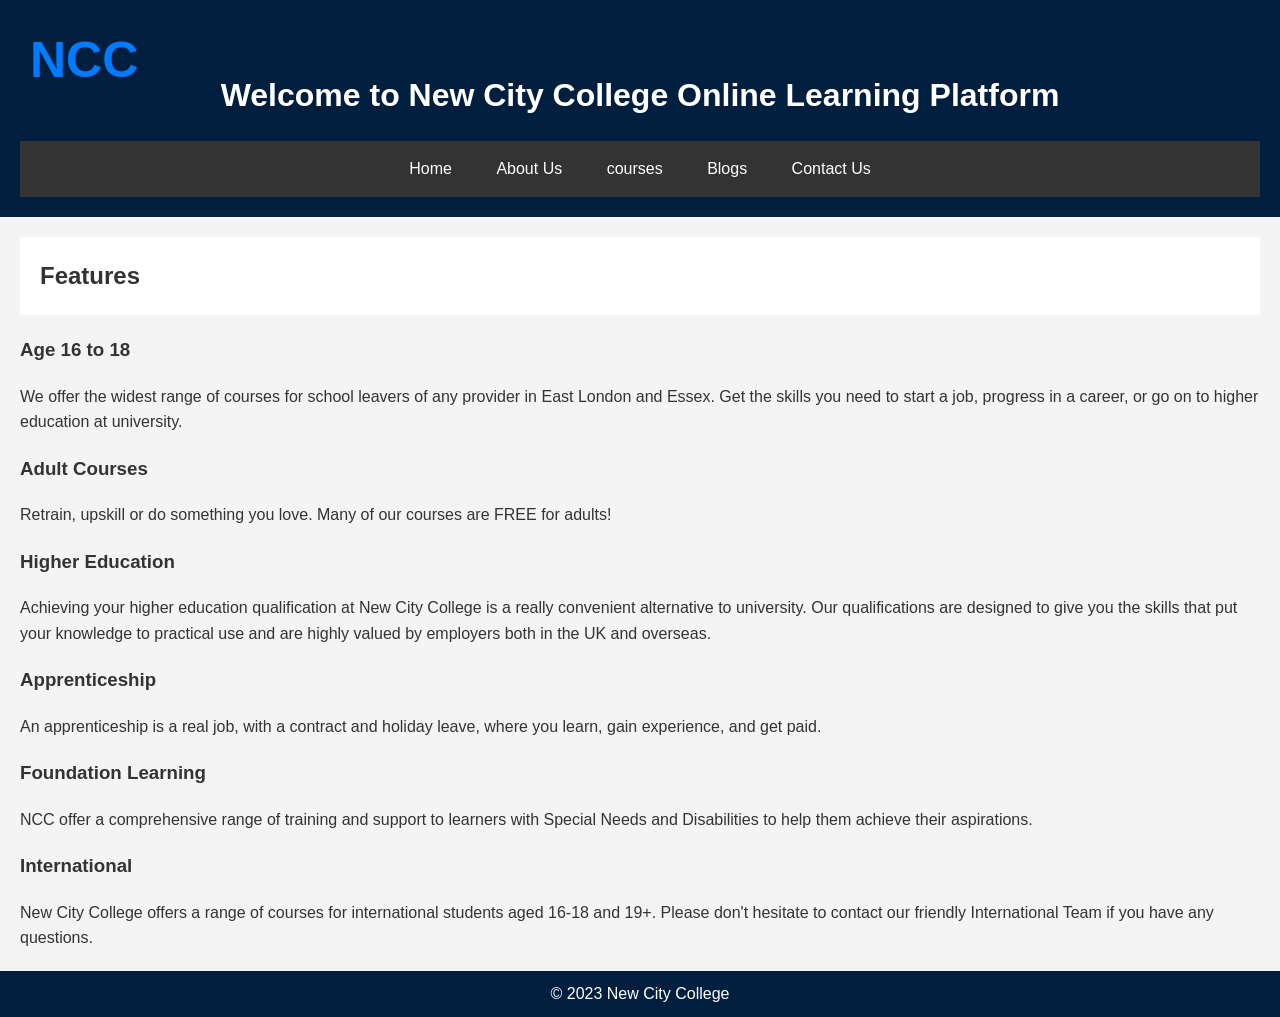
<file: code/index.html>
<!DOCTYPE html>
<html lang="en">
<head>
  <meta charset="UTF-8">
  <meta name="viewport" content="width=device-width, initial-scale=1.0">
  <link rel="stylesheet" href="css/mystyle.css">
  <title>New City College - Homepage</title>
</head>
<body>
  <header>
    <div class="logo"></div>
    <h1>Welcome to New City College Online Learning Platform</h1>
    <nav>
       <a href="index.html">Home</a>
       <a href="pages/aboutus.html">About Us</a>
       <a href="pages/courses.html">courses</a>
       <a href="pages/blog.html">Blogs</a>
       <a href="pages/contact.html">Contact Us</a>
    </nav>
  </header>

  <section id="featured-courses">
    <h2>Features</h2>
    
  </section>
  <section id="course-cards">
    <div class="course-card">
      <h3>Age 16 to 18</h3>
      We offer the widest range of courses for school leavers of any provider in East London and Essex. Get the skills you need to start a job, progress in a career, or go on to higher education at university.
    </div>

    <div class="course-card">
      <h3>Adult Courses</h3>
      Retrain, upskill or do something you love. Many of our courses are FREE for adults!
    </div>

    <div class="course-card">
      <h3>Higher Education</h3>
      Achieving your higher education qualification at New City College is a really convenient alternative to university. Our qualifications are designed to give you the skills that put your knowledge to practical use and are highly valued by employers both in the UK and overseas.
    </div>

    <div class="course-card">
      <h3>Apprenticeship</h3>
      An apprenticeship is a real job, with a contract and holiday leave, where you learn, gain experience, and get paid.
    </div>

    <div class="course-card">
      <h3>Foundation Learning</h3>
      NCC offer a comprehensive range of training and support to learners with Special Needs and Disabilities to help them achieve their aspirations.
    </div>

    <div class="course-card">
      <h3>International</h3>
      New City College offers a range of courses for international students aged 16-18 and 19+. Please don't hesitate to contact our friendly International Team if you have any questions. 
    </div>
  </section>


  <footer>
    <p>&copy; 2023 New City College</p>
  </footer>
</body>
</html>
</file>
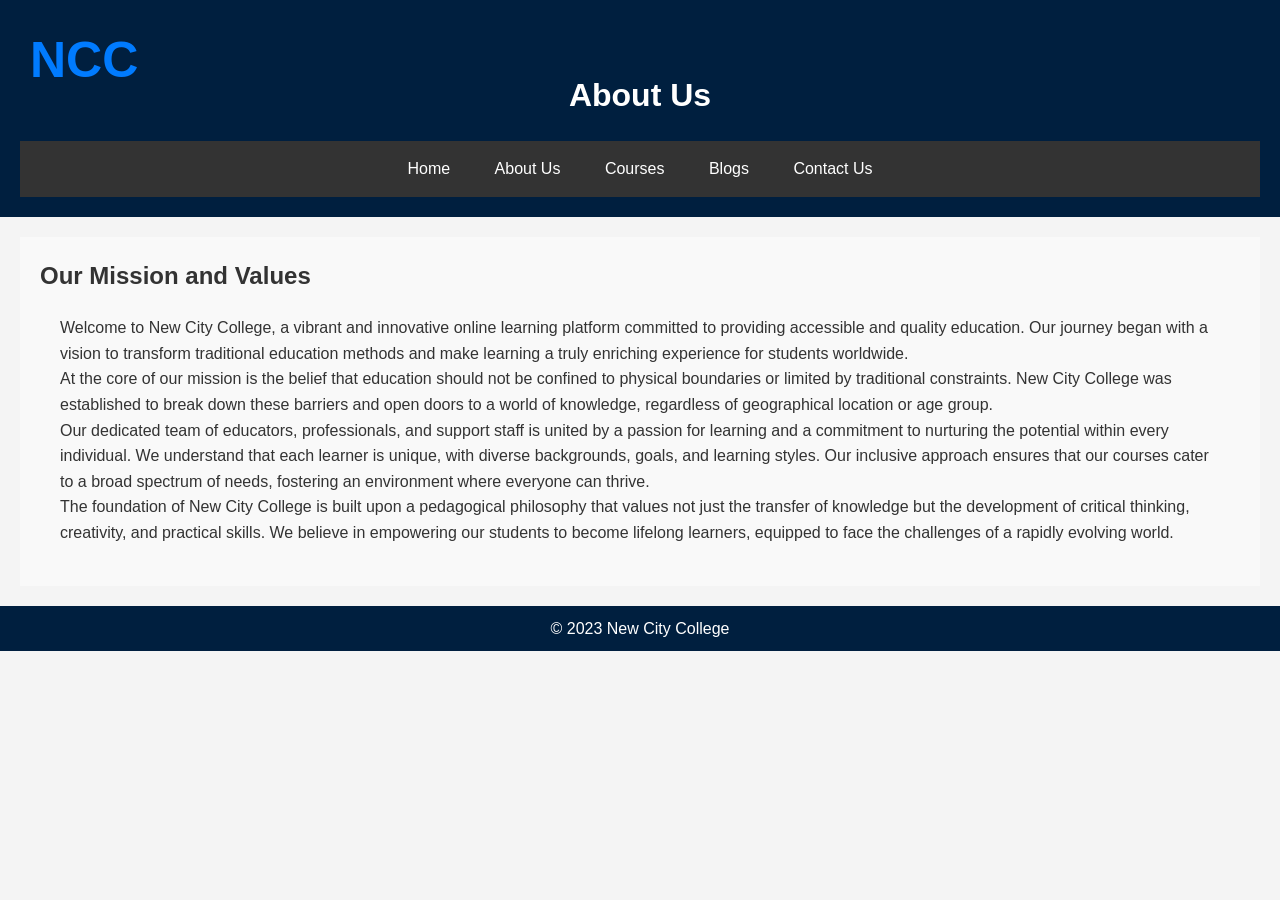
<file: code/pages/aboutus.html>
<!DOCTYPE html>
<html lang="en">
<head>
  <meta charset="UTF-8">
  <meta name="viewport" content="width=device-width, initial-scale=1.0">
  <link rel="stylesheet" href="../css/mystyle.css">
  <title>About Us - New City College</title>
</head>
<body>
  <header>
    <div class="logo"></div>
    <h1>About Us</h1>
    <nav>
      <a href="../index.html">Home</a>
      <a href="aboutus.html">About Us</a>
      <a href="courses.html">Courses</a>
      <a href="blog.html">Blogs</a>
      <a href="contact.html">Contact Us</a>
    </nav>
  </header>

  <section id="mission-values">
    <h2>Our Mission and Values</h2>

    <section id="about-us-content">
        <p>
          Welcome to New City College, a vibrant and innovative online learning platform committed to providing accessible and quality education. Our journey began with a vision to transform traditional education methods and make learning a truly enriching experience for students worldwide.
        </p>
        <p>
          At the core of our mission is the belief that education should not be confined to physical boundaries or limited by traditional constraints. New City College was established to break down these barriers and open doors to a world of knowledge, regardless of geographical location or age group.
        </p>
        <p>
          Our dedicated team of educators, professionals, and support staff is united by a passion for learning and a commitment to nurturing the potential within every individual. We understand that each learner is unique, with diverse backgrounds, goals, and learning styles. Our inclusive approach ensures that our courses cater to a broad spectrum of needs, fostering an environment where everyone can thrive.
        </p>
        <p>
          The foundation of New City College is built upon a pedagogical philosophy that values not just the transfer of knowledge but the development of critical thinking, creativity, and practical skills. We believe in empowering our students to become lifelong learners, equipped to face the challenges of a rapidly evolving world.
        </p>
        <!-- Continue adding more content to reach the desired word count -->
    
      </section>
  </section>

  <footer>
    <p>&copy; 2023 New City College</p>
  </footer>
</body>
</html>
</file>
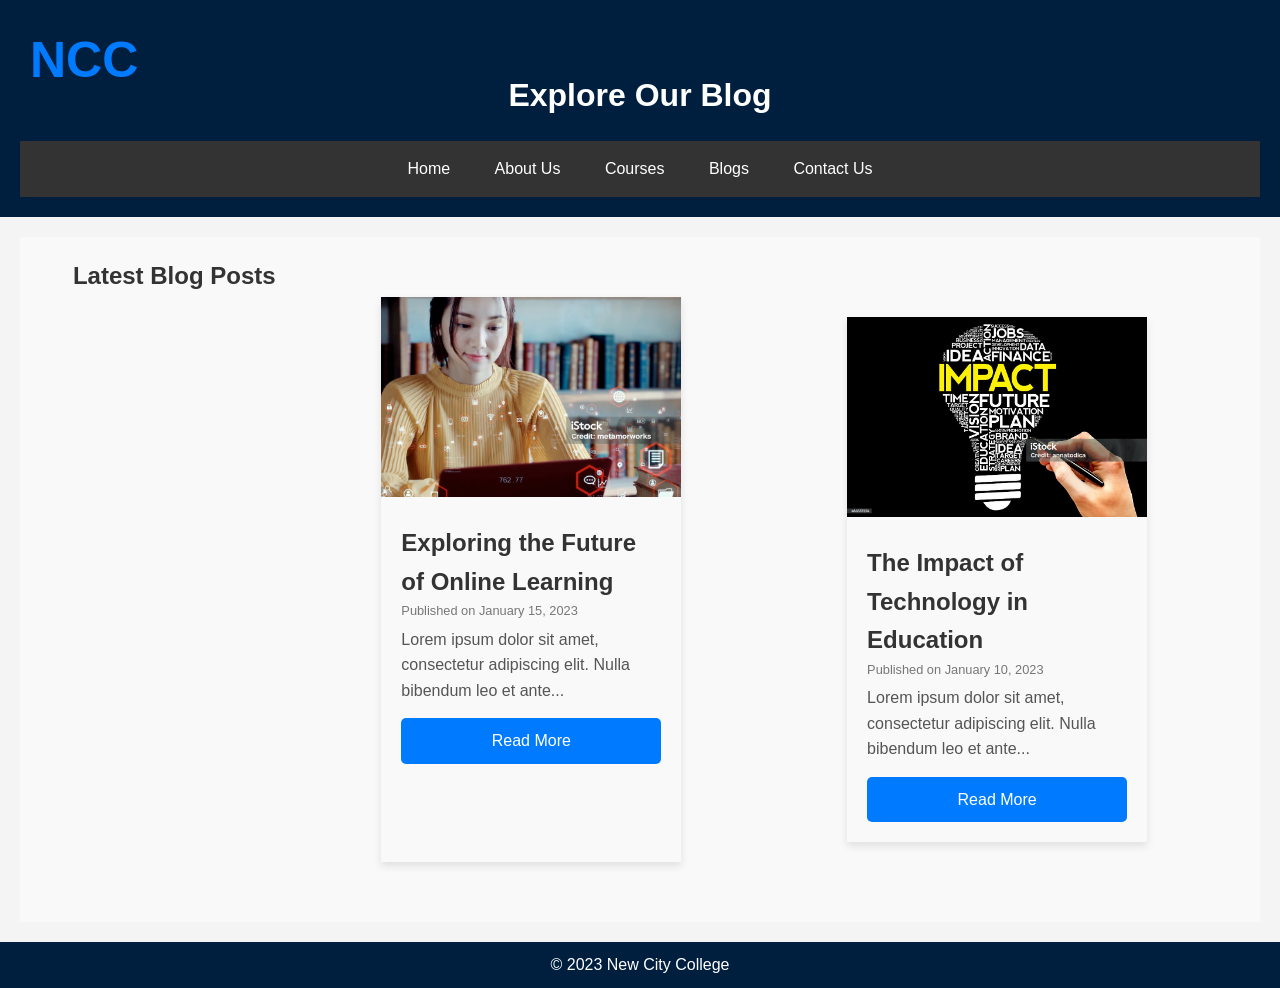
<file: code/pages/blog.html>
<!DOCTYPE html>
<html lang="en">
<head>
  <meta charset="UTF-8">
  <meta name="viewport" content="width=device-width, initial-scale=1.0">
  <link rel="stylesheet" href="../css/mystyle.css">
  <title>Blog - New City College</title>
</head>
<body>
  <header>
    <div class="logo"></div>
    <h1>Explore Our Blog</h1>
    <nav>
        <a href="../index.html">Home</a>
        <a href="aboutus.html">About Us</a>
        <a href="courses.html">Courses</a>
        <a href="blog.html">Blogs</a>
        <a href="contact.html">Contact Us</a>
      </nav>
  </header>

  <section id="blog-posts">
    <h2>Latest Blog Posts</h2>
    <section id="featured-post">
        <article class="blog-post">
          <img src="../img/Exploring the Future of Online Learning.jpg" alt="Featured Post Image">
          <div class="post-info">
            <h2>Exploring the Future of Online Learning</h2>
            <p class="post-meta">Published on January 15, 2023</p>
            <p class="post-excerpt">Lorem ipsum dolor sit amet, consectetur adipiscing elit. Nulla bibendum leo et ante...</p>
            <a href="#" class="btn">Read More</a>
          </div>
        </article>
      </section>
    
      <section id="blog-posts">
        <article class="blog-post">
          <img src="../img/The Impact of Technology in Education.jpg" alt="Blog Post 1 Image">
          <div class="post-info">
            <h2>The Impact of Technology in Education</h2>
            <p class="post-meta">Published on January 10, 2023</p>
            <p class="post-excerpt">Lorem ipsum dolor sit amet, consectetur adipiscing elit. Nulla bibendum leo et ante...</p>
            <a href="#" class="btn">Read More</a>
          </div>
        </article>
     </section>
  </section>

  <footer>
    <p>&copy; 2023 New City College</p>
  </footer>
</body>
</html>
</file>
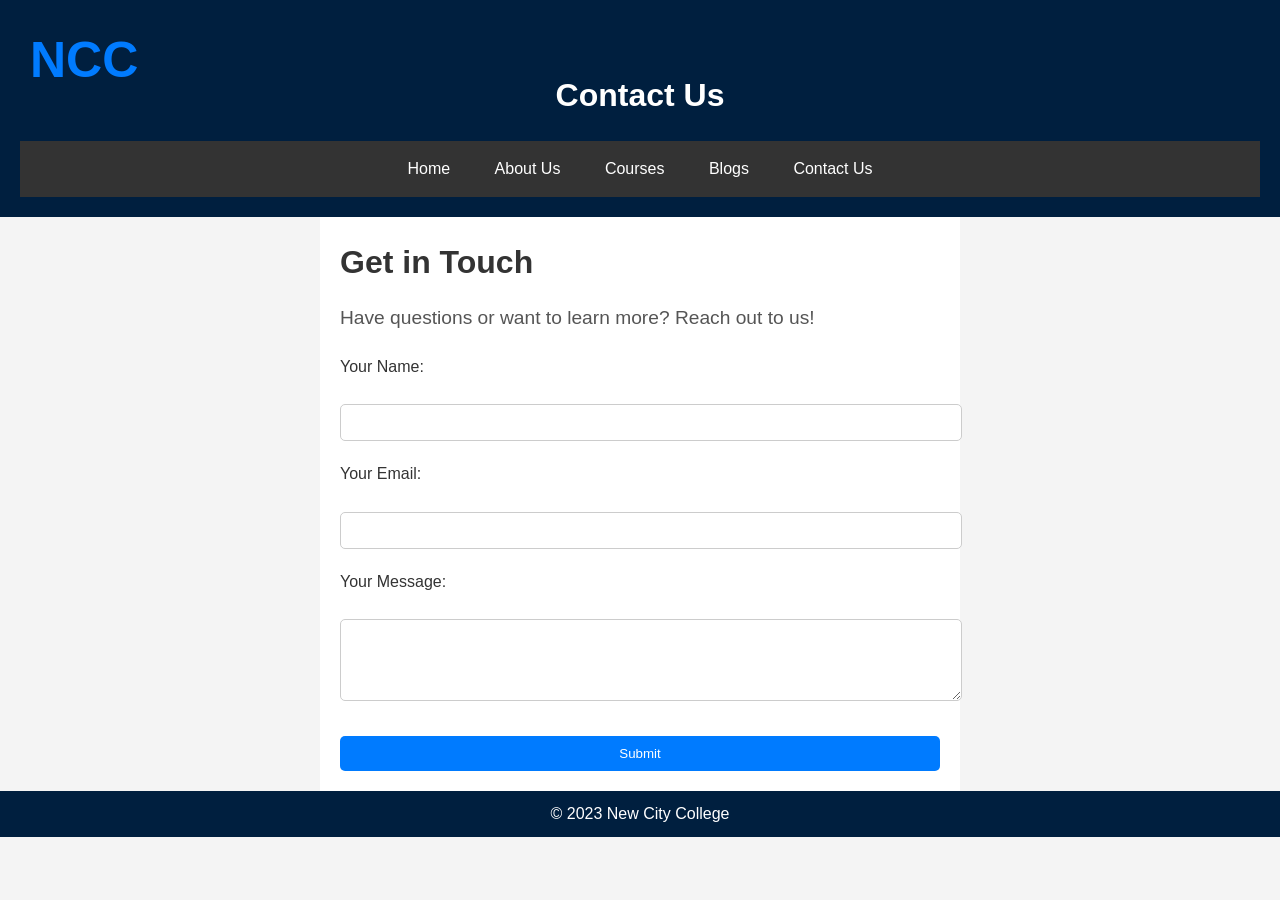
<file: code/pages/contact.html>
<!DOCTYPE html>
<html lang="en">
<head>
  <meta charset="UTF-8">
  <meta name="viewport" content="width=device-width, initial-scale=1.0">
  <link rel="stylesheet" href="../css/mystyle.css">
  <title>Contact Us - New City College</title>
</head>
<body>
  <header>
    <div class="logo"></div>
    <h1>Contact Us</h1>
    <nav>
        <a href="../index.html">Home</a>
        <a href="aboutus.html">About Us</a>
        <a href="courses.html">Courses</a>
        <a href="blog.html">Blogs</a>
        <a href="contact.html">Contact Us</a>
      </nav>
    
  </header>

  <section id="contact-form">
    <h2>Get in Touch</h2>
    <p>Have questions or want to learn more? Reach out to us!</p>
    <form action="#" method="post">
      <label for="name">Your Name:</label>
      <input type="text" id="name" name="name" required>

      <label for="email">Your Email:</label>
      <input type="email" id="email" name="email" required>

      <label for="message">Your Message:</label>
      <textarea id="message" name="message" rows="4" required></textarea>

      <button type="submit" class="btn">Submit</button>
    </form>
  </section>


  <footer>
    <p>&copy; 2023 New City College</p>
  </footer>
</body>
</html>
</file>
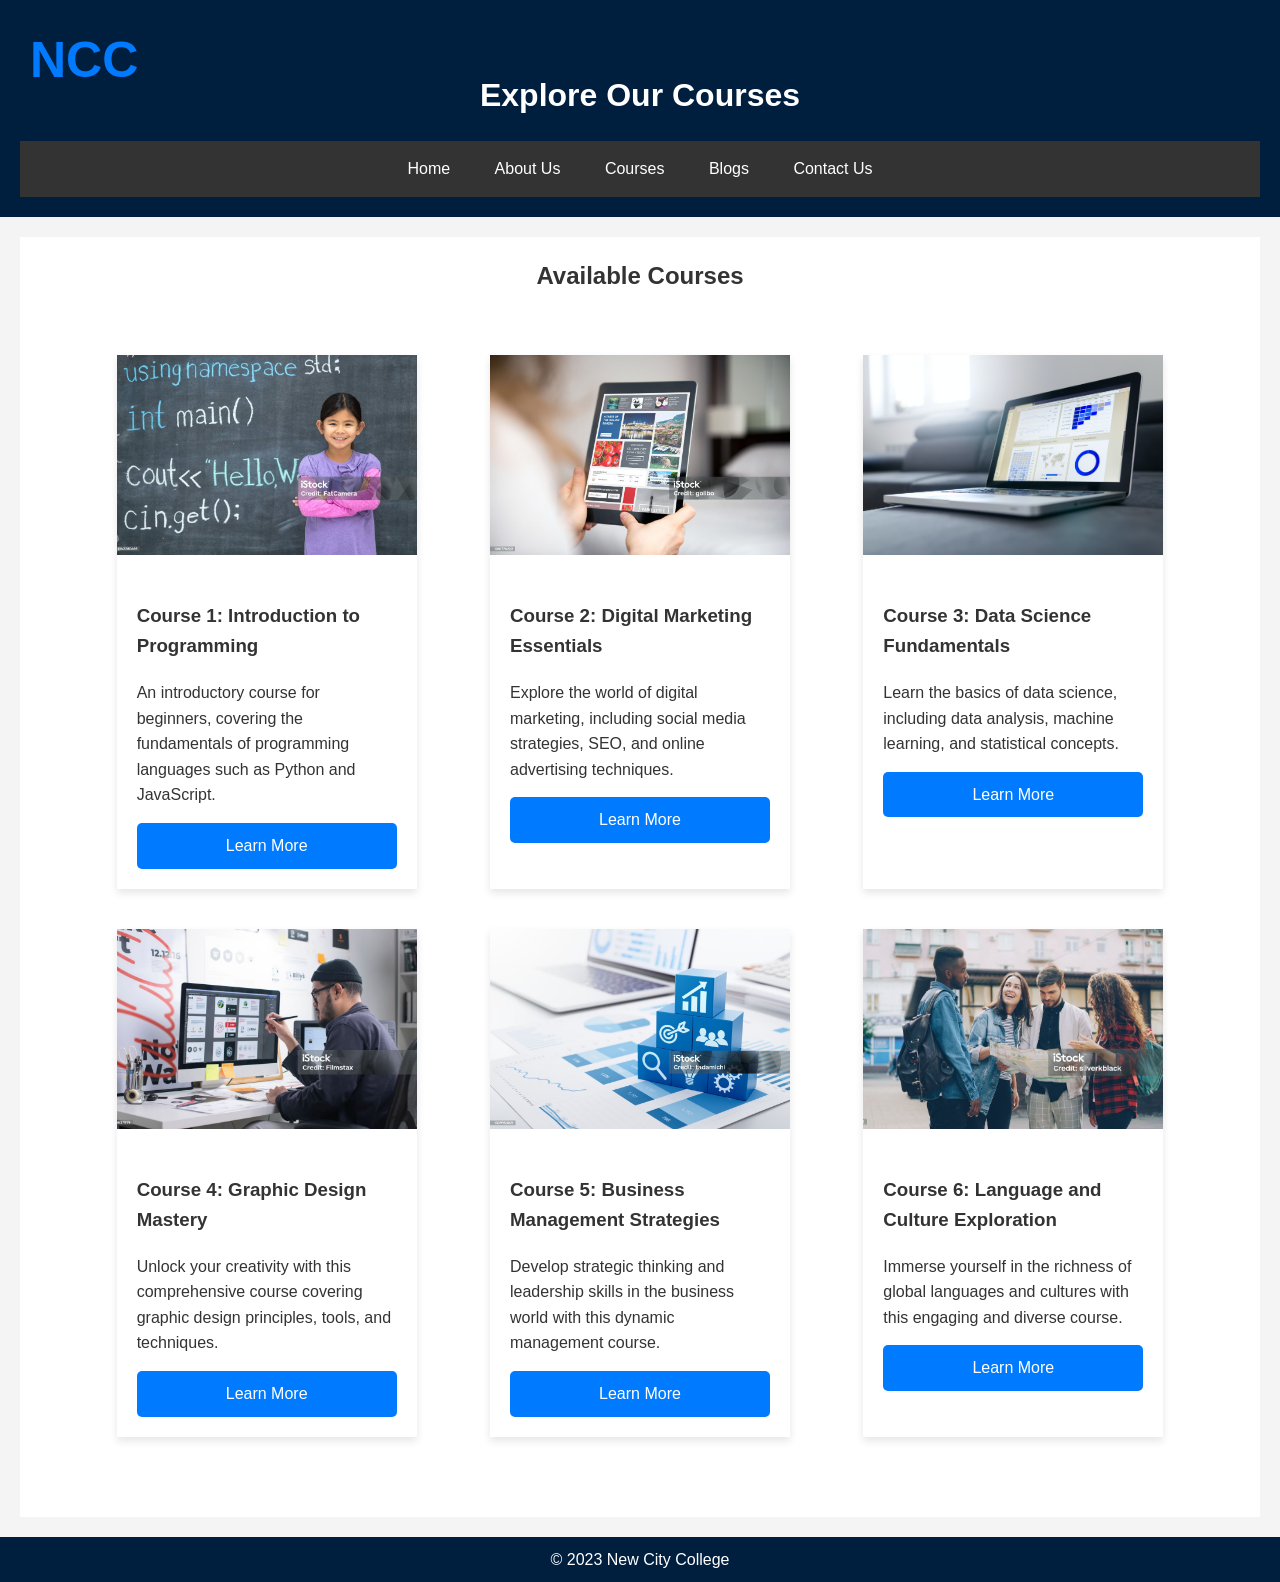
<file: code/pages/courses.html>
<!DOCTYPE html>
<html lang="en">
<head>
  <meta charset="UTF-8">
  <meta name="viewport" content="width=device-width, initial-scale=1.0">
  <link rel="stylesheet" href="../css/mystyle.css">
  <title>Courses - New City College</title>
</head>
<body>
  <header>
    <div class="logo"></div>
    <h1>Explore Our Courses</h1>
    <nav>
        <a href="../index.html">Home</a>
        <a href="aboutus.html">About Us</a>
        <a href="courses.html">Courses</a>
        <a href="blog.html">Blogs</a>
        <a href="contact.html">Contact Us</a>
      </nav>
  </header>

  <section id="course-list">
    <h2>Available Courses</h2>
    <section id="course-list">
        <div class="course">
          <img src="../img/introduction to programing.jpg" alt="">
          <div class="course-info">
            <h3>Course 1: Introduction to Programming</h3>
            <p>An introductory course for beginners, covering the fundamentals of programming languages such as Python and JavaScript.</p>
            <a href="#" class="btn">Learn More</a>
          </div>
        </div>
    
        <div class="course">
          <img src="../img/Digital Marketing Essentials.jpg" alt="Course 2">
          <div class="course-info">
            <h3>Course 2: Digital Marketing Essentials</h3>
            <p>Explore the world of digital marketing, including social media strategies, SEO, and online advertising techniques.</p>
            <a href="#" class="btn">Learn More</a>
          </div>
        </div>
    
        <div class="course">
          <img src="../img/Data Science Fundamentals.jpg" alt="Course 3">
          <div class="course-info">
            <h3>Course 3: Data Science Fundamentals</h3>
            <p>Learn the basics of data science, including data analysis, machine learning, and statistical concepts.</p>
            <a href="#" class="btn">Learn More</a>
          </div>
        </div>
    
        <div class="course">
          <img src="../img/Graphic Design Mastery.jpg" alt="Course 4">
          <div class="course-info">
            <h3>Course 4: Graphic Design Mastery</h3>
            <p>Unlock your creativity with this comprehensive course covering graphic design principles, tools, and techniques.</p>
            <a href="#" class="btn">Learn More</a>
          </div>
        </div>
    
        <div class="course">
          <img src="../img/Business Management Strategies.jpg" alt="Course 5">
          <div class="course-info">
            <h3>Course 5: Business Management Strategies</h3>
            <p>Develop strategic thinking and leadership skills in the business world with this dynamic management course.</p>
            <a href="#" class="btn">Learn More</a>
          </div>
        </div>
    
        <div class="course">
          <img src="../img/Language and Culture Exploration.jpg" alt="Course 6">
          <div class="course-info">
            <h3>Course 6: Language and Culture Exploration</h3>
            <p>Immerse yourself in the richness of global languages and cultures with this engaging and diverse course.</p>
            <a href="#" class="btn">Learn More</a>
          </div>
        </div>
      </section>
    
  </section>

  <footer>
    <p>&copy; 2023 New City College</p>
  </footer>
</body>
</html>
</file>
<file: code/css/mystyle.css>
body, h1, h2, p {
    margin: 0;
    padding: 0;
  }
  
  body {
    font-family: 'Arial', sans-serif;
    line-height: 1.6;
    background-color: #f4f4f4; /* Light gray background */
    color: #333; /* Dark text color */
  }
  
  header {
    background-color: #001F3F; /* Dark blue header background */
    color: #fff; /* White text color */
    padding: 20px;
    text-align: center;
  }
  
  nav {
    /* You can add navigation styles here */
  }
  
  section {
    margin: 20px;
  }
  
  footer {
    background-color: #001F3F; /* Dark blue footer background */
    color: #fff; /* White text color */
    padding: 10px;
    text-align: center;
  }
  
  /* Styles for the Homepage */
  #featured-courses {
    background-color: #fff; /* White background for featured courses */
    padding: 20px;
  }
  
  /* Styles for the About Us page */
  #mission-values {
    background-color: #f9f9f9; /* Light gray background for mission and values */
    padding: 20px;
  }
  
  /* Styles for the Courses page */
  #course-list {
    background-color: #fff; /* White background for course list */
    padding: 20px;
  }
  
  /* Styles for the Blog page */
  #blog-posts {
    background-color: #f9f9f9; /* Light gray background for blog posts */
    padding: 20px;
  }
  
  /* Styles for the Contact Us page */
  #contact-form {
    background-color: #fff; /* White background for contact form */
    padding: 20px;
  }
  /* Add this to the existing styles.css file */

/* Navigation bar styles */
nav {
    background-color: #333; /* Dark background color for the navigation bar */
  }
  
  nav a {
    color: #fff; /* White text color for navigation links */
    text-decoration: none;
    padding: 15px 20px;
    display: inline-block;
  }
  
  nav a:hover {
    background-color: #555; /* Darker background color on hover */
  }
  /* Add this to the existing mystyle.css file */

/* Logo styles */
.logo {
    position: absolute;
    top: 20px; /* Adjust the top position as needed */
    left: 20px; /* Adjust the left position as needed */
    display: flex;
    align-items: center;
  }
  
  .logo {
    font-family: 'Arial', sans-serif;
    font-size: 36px; /* Adjust the font size as needed */
    font-weight: bold;
    text-transform: uppercase;
    color: #333;
    margin-left: 10px; /* Add some spacing between the "N" and the text */
  }
  
  /* Style for the "N" in "New City" */
  .logo::before {
    content: 'New';
    font-size: 50px; /* Adjust the font size of the "N" as needed */
    color: #007BFF; /* Set the color for the "N" */
    margin-right: 5px; /* Add some spacing between the "N" and the text */
  }
  /* Add this to the existing mystyle.css file */

/* Logo styles */
.logo-container {
    position: absolute;
    top: 20px;
    left: 20px;
    display: flex;
    align-items: center;
  }
  
  .logo {
    font-family: 'Arial', sans-serif;
    font-size: 36px;
    font-weight: bold;
    text-transform: uppercase;
    color: #333;
    margin-left: 10px;
  }
  
  /* Style for the "N" in "New City" */
  .logo::before {
    content: 'Ncc';
    font-size: 50px;
    color: #007BFF;
    margin-right: 5px;
  }
  
  /* Header styles */
  header {
    position: relative; /* Add this to create a positioning context for absolute positioning */
  }
  
  h1 {
    margin-top: 50px; /* Add some top margin to create space between h1 and logo */
  }
  
  /* Navigation styles */
  nav {
    margin-top: 20px; /* Add some top margin to create space between logo and navigation */
  }
  
  /* Add this to your existing mystyle.css file or create a new CSS file */

#course-list {
    display: flex;
    flex-wrap: wrap;
    justify-content: space-around;
  }
  
  .course {
    width: 300px;
    margin: 20px;
    box-shadow: 0 4px 8px rgba(0, 0, 0, 0.1);
    transition: transform 0.3s;
  }
  
  .course:hover {
    transform: scale(1.05);
  }
  
  .course img {
    width: 100%; /* Make the image fill the entire width of its container */
    height: 200px; /* Set a fixed height for consistency */
    object-fit: cover; /* Maintain aspect ratio and cover the entire container */
  }
  
  .course-info {
    padding: 20px;
  }
  
  .course-title {
    font-size: 1.5rem;
    font-weight: bold;
    margin-bottom: 10px;
  }
  
  .course-description {
    font-size: 1rem;
    color: #555;
  }
  
  .btn {
    display: block;
    margin-top: 15px;
    padding: 10px 15px;
    background-color: #007BFF;
    color: #fff;
    text-align: center;
    text-decoration: none;
    border-radius: 5px;
  }
/* Add this to your existing mystyle.css file or create a new CSS file */

#featured-post,
#blog-posts {
  display: flex;
  justify-content: space-around;
  flex-wrap: wrap;
}

.blog-post {
  width: 300px;
  margin: 20px;
  box-shadow: 0 4px 8px rgba(0, 0, 0, 0.1);
  transition: transform 0.3s;
}

.blog-post:hover {
  transform: scale(1.05);
}

.blog-post img {
  width: 100%;
  height: 200px;
  object-fit: cover;
}

.post-info {
  padding: 20px;
}

.post-meta {
  font-size: 0.8rem;
  color: #777;
  margin-bottom: 5px;
}

.post-excerpt {
  font-size: 1rem;
  color: #555;
  margin-bottom: 15px;
}

.btn {
  display: block;
  padding: 10px 15px;
  background-color: #007BFF;
  color: #fff;
  text-align: center;
  text-decoration: none;
  border-radius: 5px;
}
#contact-form {
    max-width: 600px;
    margin: 0 auto;
    padding: 20px;
  }
  
  #contact-form h2 {
    font-size: 2rem;
    margin-bottom: 15px;
  }
  
  #contact-form p {
    font-size: 1.2rem;
    color: #555;
    margin-bottom: 20px;
  }
  
  form {
    display: grid;
    grid-gap: 20px;
  }
  
  label {
    font-size: 1rem;
    margin-bottom: 5px;
    color: #333;
  }
  
  input,
  textarea {
    width: 100%;
    padding: 10px;
    border: 1px solid #ccc;
    border-radius: 5px;
  }
  
  button {
    padding: 10px 15px;
    background-color: #007BFF;
    color: #fff;
    border: none;
    border-radius: 5px;
    cursor: pointer;
  }
  
  button:hover {
    background-color: #0056b3;
  }
</file>
